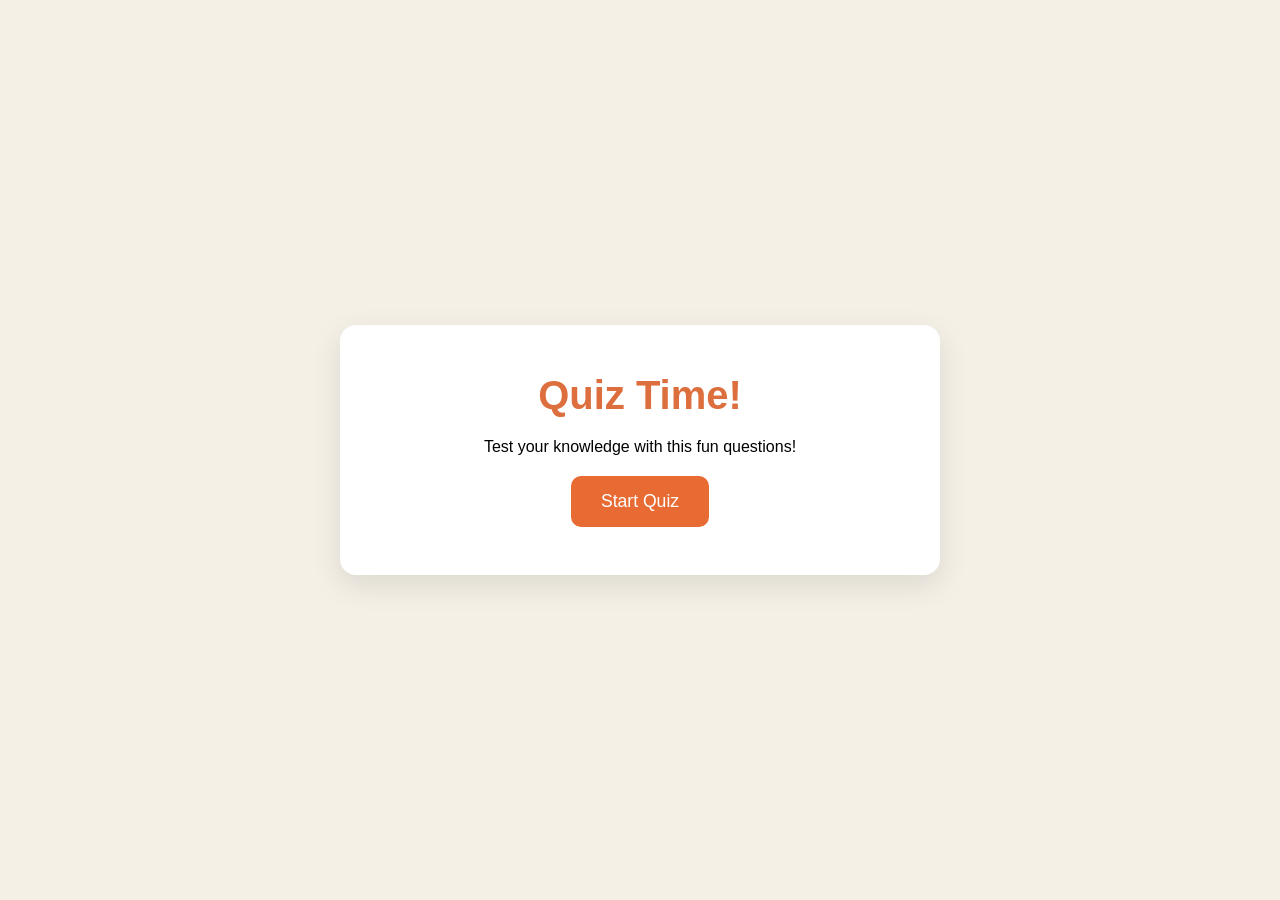
<file: 01-quiz-game/index.html>
<!DOCTYPE html>
<html lang="en">
<head>
    <meta charset="UTF-8">
    <meta name="viewport" content="width=device-width, initial-scale=1.0">
    <title>Quiz Game</title>
    <link rel="stylesheet" href="style.css">
</head>
<body>

    <div class="container">
        <div class="screen active" id="start-screen">
            <h1>Quiz Time!</h1>
            <p>Test your knowledge with this fun questions!</p>
            <button id="start-btn">Start Quiz</button>
        </div>

        <div class="screen" id="quiz-screen">
            <div class="quiz-header">
                <h2 id="question-text">Question Text</h2>
                <div class="quiz-info">
                    <p>Question <span id="current-question"></span> of <span id="total-questions"></span></p>
                    <p>Score: <span id="score">0</span></p>
                </div>
            </div>

            <div class="answers-container" id="answers-container">
                
            </div>

            <div class="progress-bar">
                <div class="progress" id="progress">

                </div>
            </div>
        </div>

        <div class="screen" id="result-screen">
            <h1>Quiz Results</h1>
            <div class="result-info">
                <p>You scored <span id="final-score">0</span> out of <span id="max-score"></span></p>
                <div id="result-message">
                </div>
            </div>
            <button id="restart-btn">Restart Quiz</button>
        </div>
    </div>

    <script src="script.js"></script>
</body>
</html>
</file>
<file: 01-quiz-game/style.css>
* {
    margin: 0;
    padding: 0;
    box-sizing: border-box;
}

body {
    background-color: #f4f0e6;
    display: flex;
    align-items: center;
    justify-content: center;
    min-height: 100vh;
    padding: 1rem;
    font-family: sans-serif;
}

.container {
    background-color: white;
    padding: 2rem;
    border-radius: 1rem;
    box-shadow: 0 10px 30px rgba(0, 0, 0, 0.1);
    justify-content: center;
    width: 100%;
    max-width: 600px;
    overflow: hidden;
    position: relative;
}

.screen {
    display: none;
    padding: 1rem;
    text-align: center;
}

.screen.active {
    display: block;
}


/*start screen styles*/
#start-screen h1 {
    color: #dc6f3d;
    margin-bottom: 20px;
    font-size: 2.5rem;
}

#start-screen p {
    margin-bottom: 20px;
}


/*quiz screen styles*/
#quiz-screen h2 {
    font-size: 1.5rem;
    margin-bottom: 1rem;
    line-height: 1.4;
}

.quiz-header {
    margin-bottom: 10px;
}

.quiz-info {
    display: flex;
    justify-content: space-between;
    color: #666;
    margin-bottom: 10px;
}

.answers-container {
    display: flex;
    flex-direction: column;
    gap: 10px;
    margin-bottom: 25px;
}

.answer-btn {
    background-color: #f8f0e5;
    color: #333;
    border: 2px solid #eadbc8;
    border-radius: 10px;
    padding: 1rem;
    cursor: pointer;
    text-align: left;
    transition: all 0.3s ease;
}

.answer-btn:hover {
    background-color: #eadbc8;
    border-color: #dac0ae;
}

.answer-btn.correct {
    background-color: #e6fff0;
    border-color: #a3f0c4;
    color: #28a745;
}

.answer-btn.incorrect {
    background-color: #fff0f0;
    border-color: #ffbdbd;
    color: #dc3545;
}

.progress-bar {
    height: 10px;
    background-color: #f8f0e5;
    border-radius: 5px;
    overflow: hidden;
    margin-top: 20px;
}

.progress {
     height: 100%;
     background-color: #e86a33;
     width: 0%;
     transition: width 0.3s ease;
}


/*result screen styles*/
#result-screen h1 {
    color: #dc6f3d;
    margin-bottom: 20px;
    font-size: 2.5rem;
}

#result-screen p {
    margin-bottom: 20px;
}

.result-info {
    background-color: #f7f0e5;
    border-radius: 1rem;
    padding: 1rem;
    margin-bottom: 1rem;
}

#result-message {
    color: #dc6f3d;
    font-size: 1.5rem;
}



button {
    padding: 0.7rem;
    border-radius: 10px;
    background-color: #e86b33;
    color: white;
    border: none;
    cursor: pointer;
    font-size: 1.1rem;
    padding: 15px 30px;
    transition: background-color 0.3s ease;
}

button:hover {
    background-color: #d45b28;
}


/* Responsive styles */
@media (max-width: 500px){
    .screen {
        padding: 1rem;
    }

    #start-screen h1 {
        font-size: 2rem;
    }

    #question-text {
        font-size: 1.3rem;
    }

    .answer-btn {
        padding: 12px;
    }
    
    button {
        padding: 12px 25px;
        font-size: 1rem;
    }
}
</file>
